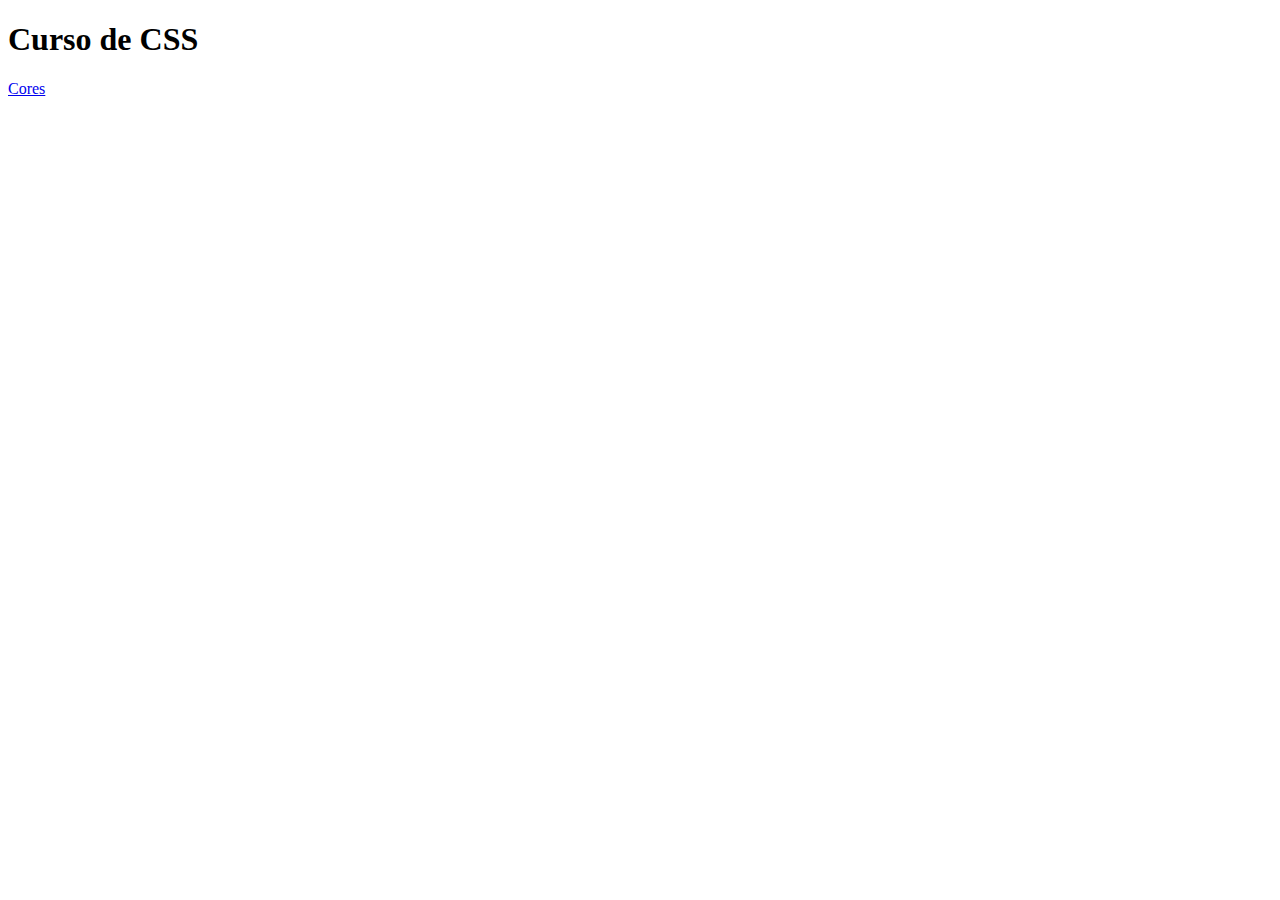
<file: index.html>
<!DOCTYPE html>
<html lang="pt-br">

<head>
    <meta charset="UTF-8">
    <meta name="viewport" content="width=device-width, initial-scale=1.0">
    <title>Document</title>
</head>

<body>
    <h1>Curso de CSS</h1>
    <a href="public/cores.html">Cores</a>



</body>

</html>
</file>
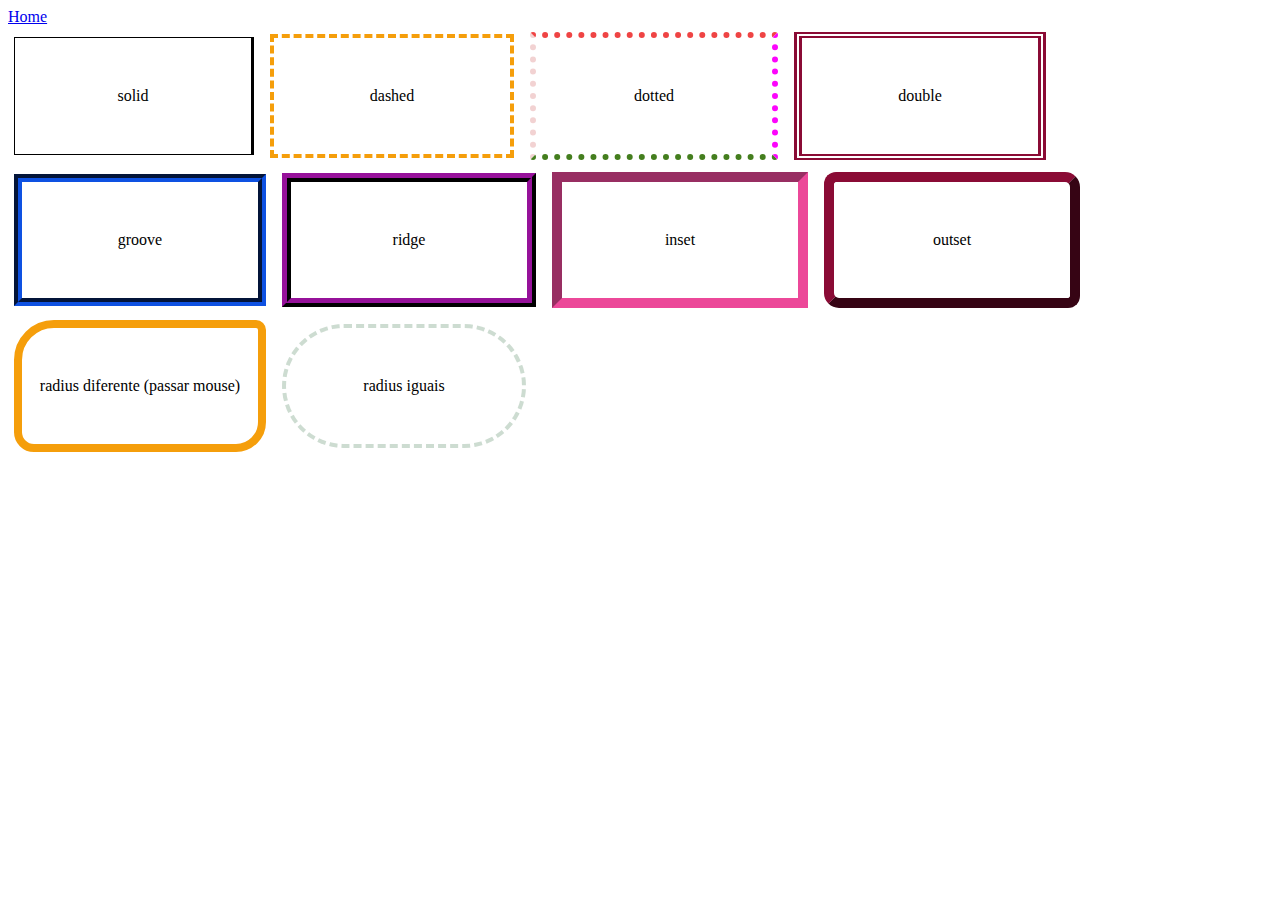
<file: public/bordas.html>
<!DOCTYPE html>
<html lang="pt-br">

<head>
    <meta charset="UTF-8">
    <meta name="viewport" content="width=device-width, initial-scale=1.0">
    <title>Bordas</title>
    <link rel="shortcut icon" href="../assets/images/favicon.ico" type="image/x-icon">
    <link rel="stylesheet" href="../assets/css/bordas.css">
</head>

<body>
    <div>
        <a href="../index.html">Home</a>
    </div>

    <div class="demonstracao borda-solid">solid</div>
    <div class="demonstracao borda-dashed">dashed</div>
    <div class="demonstracao borda-dotted">dotted</div>
    <div class="demonstracao borda-double">double</div>
    <div class="demonstracao borda-groove">groove</div>
    <div class="demonstracao borda-ridge">ridge</div>
    <div class="demonstracao borda-inset">inset</div>
    <div class="demonstracao borda-outset">outset</div>

    <div class="demonstracao borda-radius-diferente">radius diferente (passar mouse)</div>
    <div class="demonstracao borda-radius-igual">radius iguais</div>
</body>

</html>
</file>
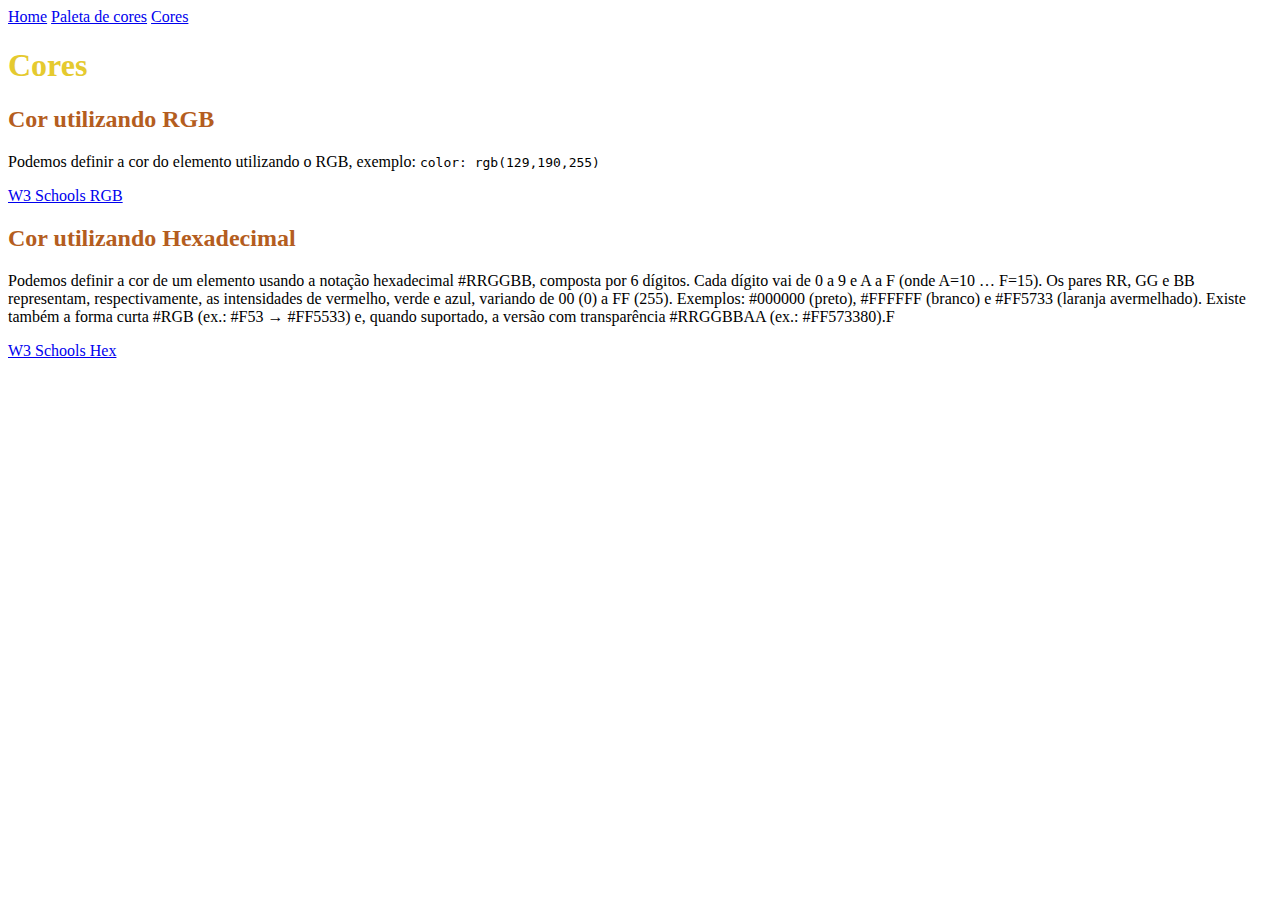
<file: public/cores.html>
<!DOCTYPE html>
<html lang="pt-br">

<head>
    <meta charset="UTF-8">
    <meta name="viewport" content="width=device-width, initial-scale=1.0">
    <title>Cores</title>
    <link rel="shortcut icon" href="../assets/images/favicon.ico" type="image/x-icon">
    <!--style não deve ficar dentro do HTML-
    Porque não colocamos o CSS dentro do HTML
    -->
    <style>
        h1 {
            color: rgb(229, 202, 47)
        }
    </style>
    <!-- styleheet -->
    <link rel="stylesheet" href="cores.css">
</head>

<body>
    <div>

        <a href="../index.html">Home</a>
        <a href="https://colorhunt.co" target="_blank">Paleta de cores</a>
        <a href="https://www.w3schools.com/W3CSS/w3css_colors.asp" target="_blank">Cores</a>

    </div>

    <h1>Cores</h1>

    <h2>Cor utilizando RGB</h2>
    <p>Podemos definir a cor do elemento utilizando o RGB, exemplo:
        <code>color: rgb(129,190,255)</code>
    </p>

    <a href="https://www.w3schools.com/css/css_colors_rgb.asp" target="_self">W3 Schools RGB</a>

    <h2>Cor utilizando Hexadecimal</h2>

    <p>Podemos definir a cor de um elemento usando a notação hexadecimal #RRGGBB, composta por 6 dígitos. Cada dígito
        vai de 0 a 9 e A a F (onde A=10 … F=15). Os pares RR, GG e BB representam, respectivamente, as intensidades de
        vermelho, verde e azul, variando de 00 (0) a FF (255). Exemplos: #000000 (preto), #FFFFFF (branco) e #FF5733
        (laranja avermelhado). Existe também a forma curta #RGB (ex.: #F53 → #FF5533) e, quando suportado, a versão com
        transparência #RRGGBBAA (ex.: #FF573380).F</p>


    <a href="https://www.w3schools.com/css/css_colors_hex.asp" target="_blank">W3 Schools Hex</a>


</body>

</html>
</file>
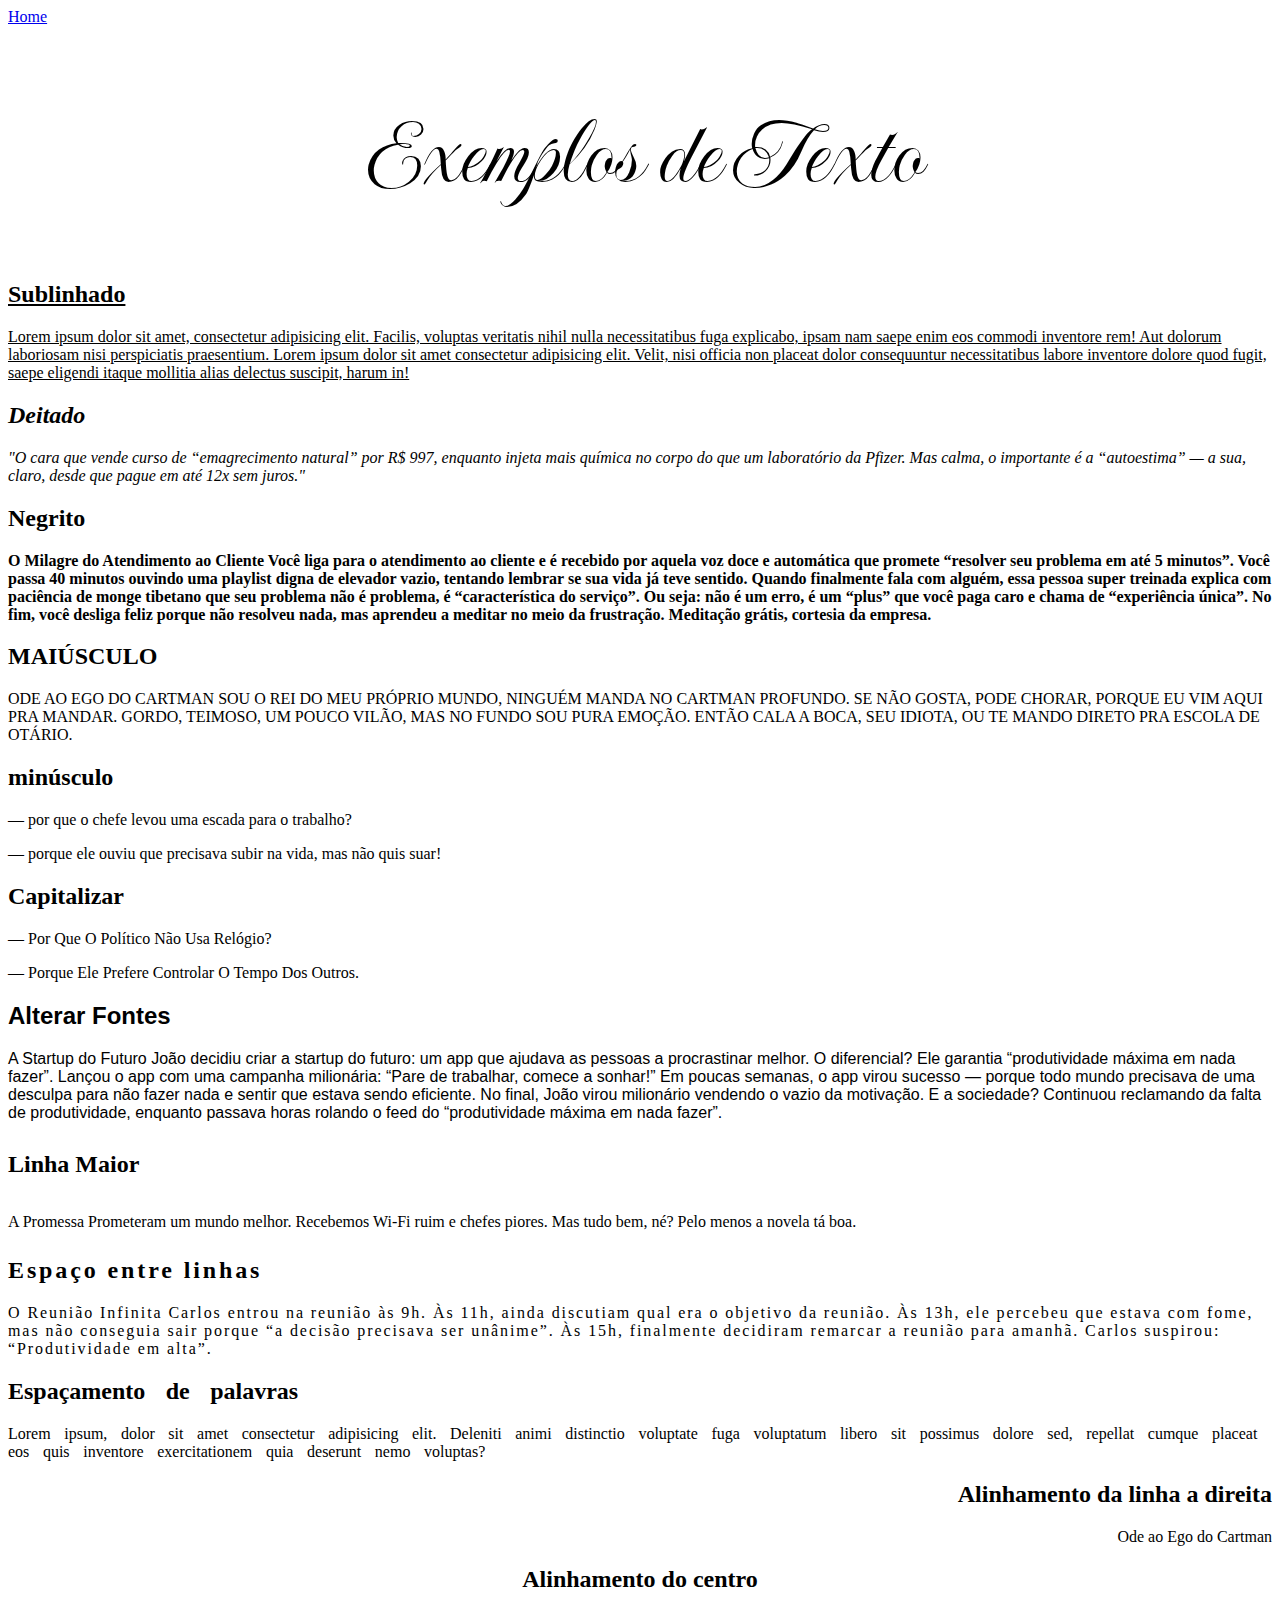
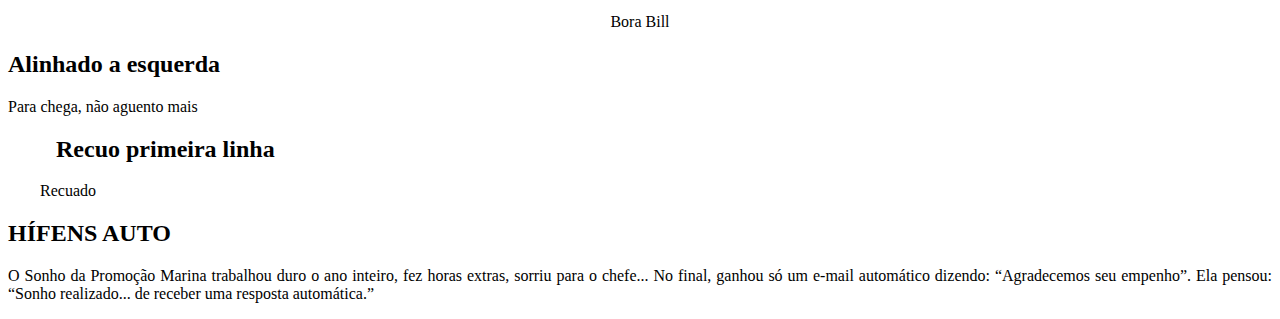
<file: public/fontes.html>
<!DOCTYPE html>
<html lang="pt-br">

<head>
    <meta charset="UTF-8">
    <meta name="viewport" content="width=device-width, initial-scale=1.0">
    <title>Fontes</title>
    <link rel="shortcut icon" href="../assets/images/favicon.ico" type="image/x-icon">
    <link rel="stylesheet" href="../assets/css/fontes.css">

    <link rel="preconnect" href="https://fonts.googleapis.com">
    <link rel="preconnect" href="https://fonts.gstatic.com" crossorigin>
    <link href="https://fonts.googleapis.com/css2?family=Imperial+Script&display=swap" rel="stylesheet">

</head>

<body>
    <div>
        <a href="../index.html">Home</a>
    </div>

    <h1 class="fonte-imperial-script">Exemplos de Texto</h1>

    <h2 class="text-decoration-underline">Sublinhado</h2>
    <p class="text-decoration-underline">Lorem ipsum dolor sit amet, consectetur adipisicing elit. Facilis, voluptas
        veritatis nihil nulla necessitatibus fuga explicabo, ipsam nam saepe enim eos commodi inventore rem! Aut dolorum
        laboriosam nisi perspiciatis praesentium. Lorem ipsum dolor sit amet consectetur adipisicing elit. Velit, nisi
        officia non placeat dolor consequuntur necessitatibus labore inventore dolore quod fugit, saepe eligendi itaque
        mollitia alias delectus suscipit, harum in! </p>

    <h2 class="italico">Deitado</h2>
    <p class="italico">"O cara que vende curso de “emagrecimento natural” por R$ 997, enquanto injeta mais química no
        corpo do que um laboratório da Pfizer.

        Mas calma, o importante é a “autoestima” — a sua, claro, desde que pague em até 12x sem juros."</p>

    <h2>Negrito</h2>
    <p class="negrito">O Milagre do Atendimento ao Cliente

        Você liga para o atendimento ao cliente e é recebido por aquela voz doce e automática que promete “resolver seu
        problema em até 5 minutos”.
        Você passa 40 minutos ouvindo uma playlist digna de elevador vazio, tentando lembrar se sua vida já teve
        sentido.
        Quando finalmente fala com alguém, essa pessoa super treinada explica com paciência de monge tibetano que seu
        problema não é problema, é “característica do serviço”.
        Ou seja: não é um erro, é um “plus” que você paga caro e chama de “experiência única”.

        No fim, você desliga feliz porque não resolveu nada, mas aprendeu a meditar no meio da frustração. Meditação
        grátis, cortesia da empresa.</p>

    <h2>MAIÚSCULO</h2>
    <p class="maiusculo">Ode ao Ego do Cartman

        Sou o rei do meu próprio mundo,
        Ninguém manda no Cartman profundo.
        Se não gosta, pode chorar,
        Porque eu vim aqui pra mandar.

        Gordo, teimoso, um pouco vilão,
        Mas no fundo sou pura emoção.
        Então cala a boca, seu idiota,
        Ou te mando direto pra escola de otário.</p>

    <div>
        <h2>minúsculo</h2>
        <p class="minusculo">— Por que o chefe levou uma escada para o trabalho?
        </p>
        <p class="minusculo">
            — Porque ele ouviu que precisava subir na vida, mas não quis suar!
        </p>

    </div>

    <div>
        <h2 class="capitalizar">capitalizar</h2>
        <p class="capitalizar">— por que o político não usa relógio?</p>
        <p class="capitalizar"> — porque ele prefere controlar o tempo dos outros.</p>
    </div>

    <h2 class="alterar-fontes">Alterar Fontes</h2>
    <p class="alterar-fontes">A Startup do Futuro

        João decidiu criar a startup do futuro: um app que ajudava as pessoas a procrastinar melhor. O diferencial? Ele
        garantia “produtividade máxima em nada fazer”.

        Lançou o app com uma campanha milionária: “Pare de trabalhar, comece a sonhar!”

        Em poucas semanas, o app virou sucesso — porque todo mundo precisava de uma desculpa para não fazer nada e
        sentir que estava sendo eficiente.

        No final, João virou milionário vendendo o vazio da motivação. E a sociedade? Continuou reclamando da falta de
        produtividade, enquanto passava horas rolando o feed do “produtividade máxima em nada fazer”.</p>

    <h2 class="linha-maior">Linha Maior</h2>
    <p class="linha-maior">A Promessa

        Prometeram um mundo melhor.
        Recebemos Wi-Fi ruim e chefes piores.
        Mas tudo bem, né? Pelo menos a novela tá boa.</p>

    <h2 class="espacamento-entre-linhas">Espaço entre linhas</h2>
    <p class="espacamento-entre-linhas">O Reunião Infinita

        Carlos entrou na reunião às 9h. Às 11h, ainda discutiam qual era o objetivo da reunião.
        Às 13h, ele percebeu que estava com fome, mas não conseguia sair porque “a decisão precisava ser unânime”.
        Às 15h, finalmente decidiram remarcar a reunião para amanhã.

        Carlos suspirou: “Produtividade em alta”.</p>

    <h2 class="espacamento-entre-palavras">Espaçamento de palavras</h2>
    <p class="espacamento-entre-palavras">Lorem ipsum, dolor sit amet consectetur adipisicing elit. Deleniti animi
        distinctio voluptate fuga voluptatum libero sit possimus dolore sed, repellat cumque placeat eos quis inventore
        exercitationem quia deserunt nemo voluptas?</p>

    <h2 class="alinhamento-direita">Alinhamento da linha a direita</h2>
    <p class="alinhamento-direita">Ode ao Ego do Cartman</p>

    <h2 class="alinhamento-centro">Alinhamento do centro</h2>
    <p class="alinhamento-centro">Bora Bill</p>

    <h2 class="alinhamento-esquerda">Alinhado a esquerda</h2>
    <p class="alinhamento-esquerda">Para chega, não aguento mais</p>

    <h2 class="paragrafo-recuo-primeira-linha">Recuo primeira linha</h2>
    <p class="paragrafo-recuo-primeira-linha">Recuado</p>

    <h2 class="paragrafo-hifenizacao-automatica">HÍFENS AUTO</h2>
    <p class="paragrafo-hifenizacao-automatica">
        O Sonho da Promoção 
        Marina trabalhou duro o ano inteiro, fez horas extras, sorriu para o chefe...
        No final, ganhou só um e-mail automático dizendo: “Agradecemos seu empenho”.
        Ela pensou: “Sonho realizado... de receber uma resposta automática.”</p>
</body>

</html>
</file>
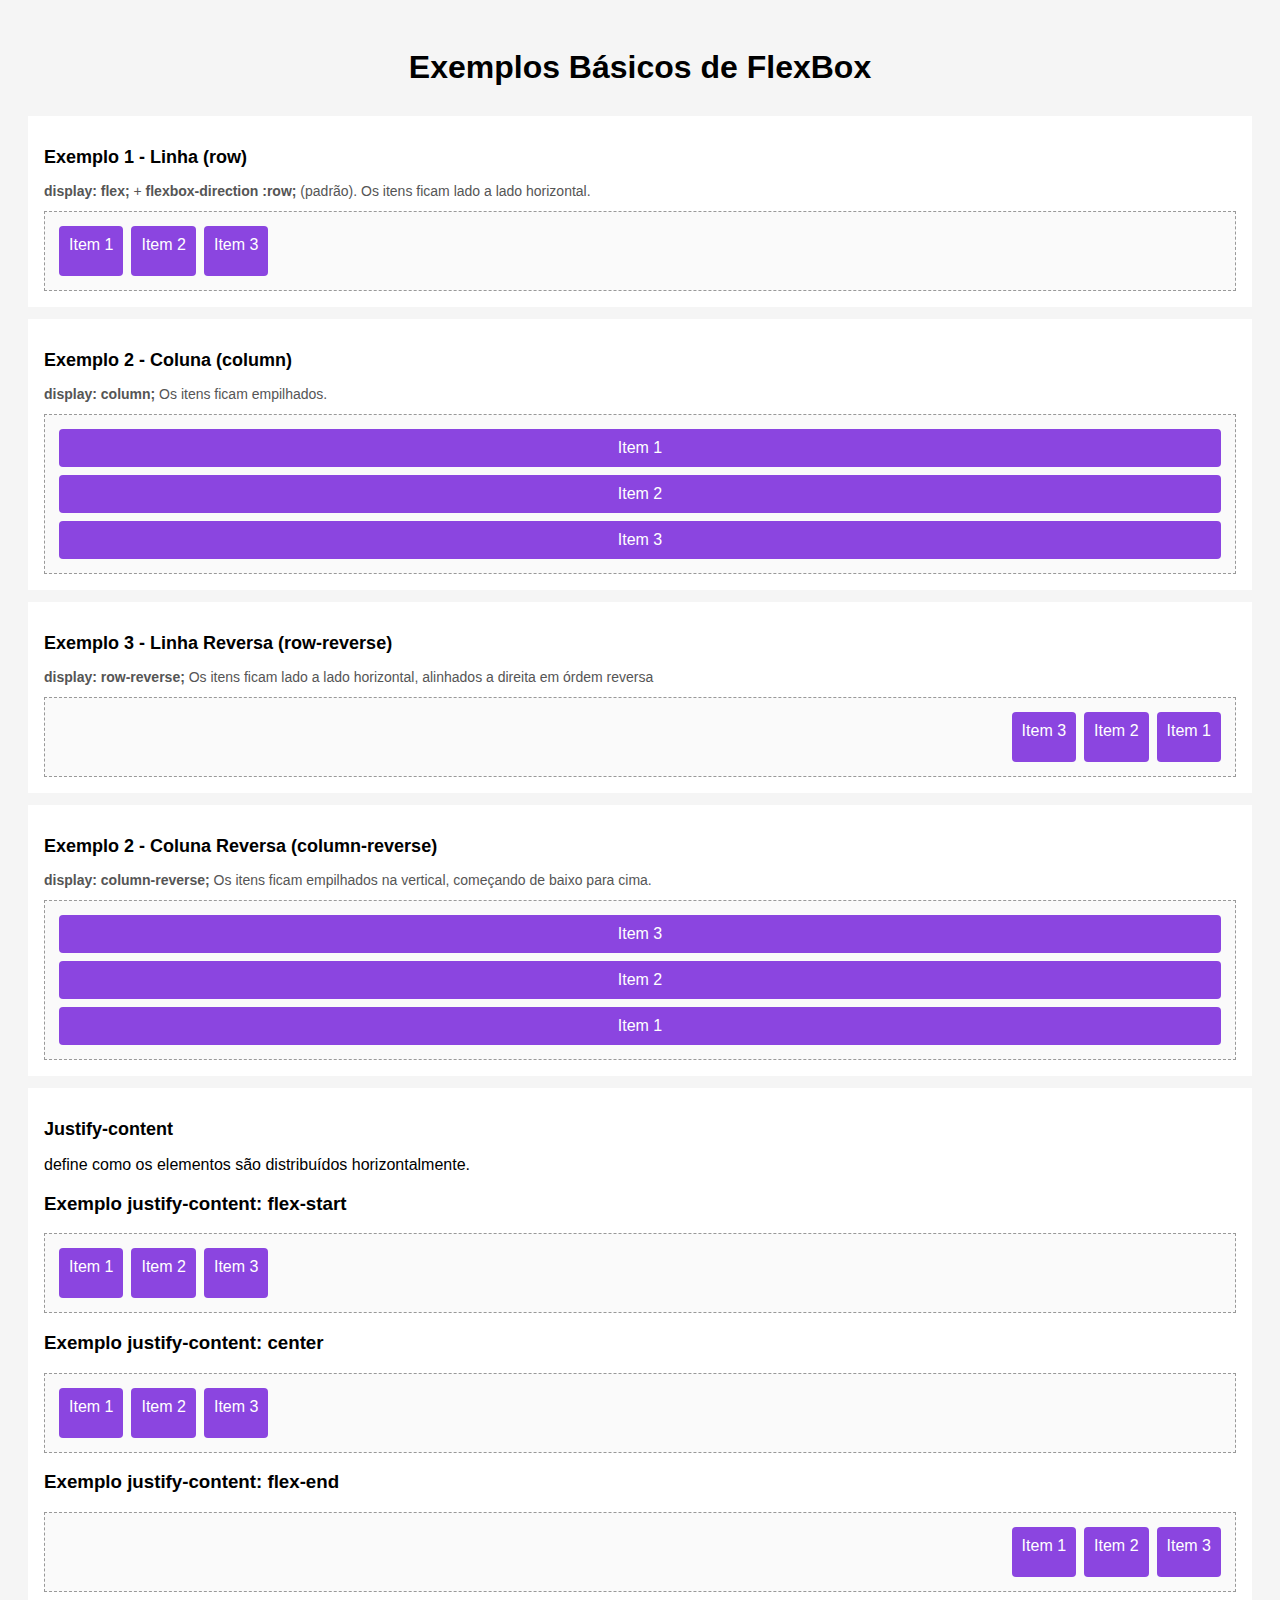
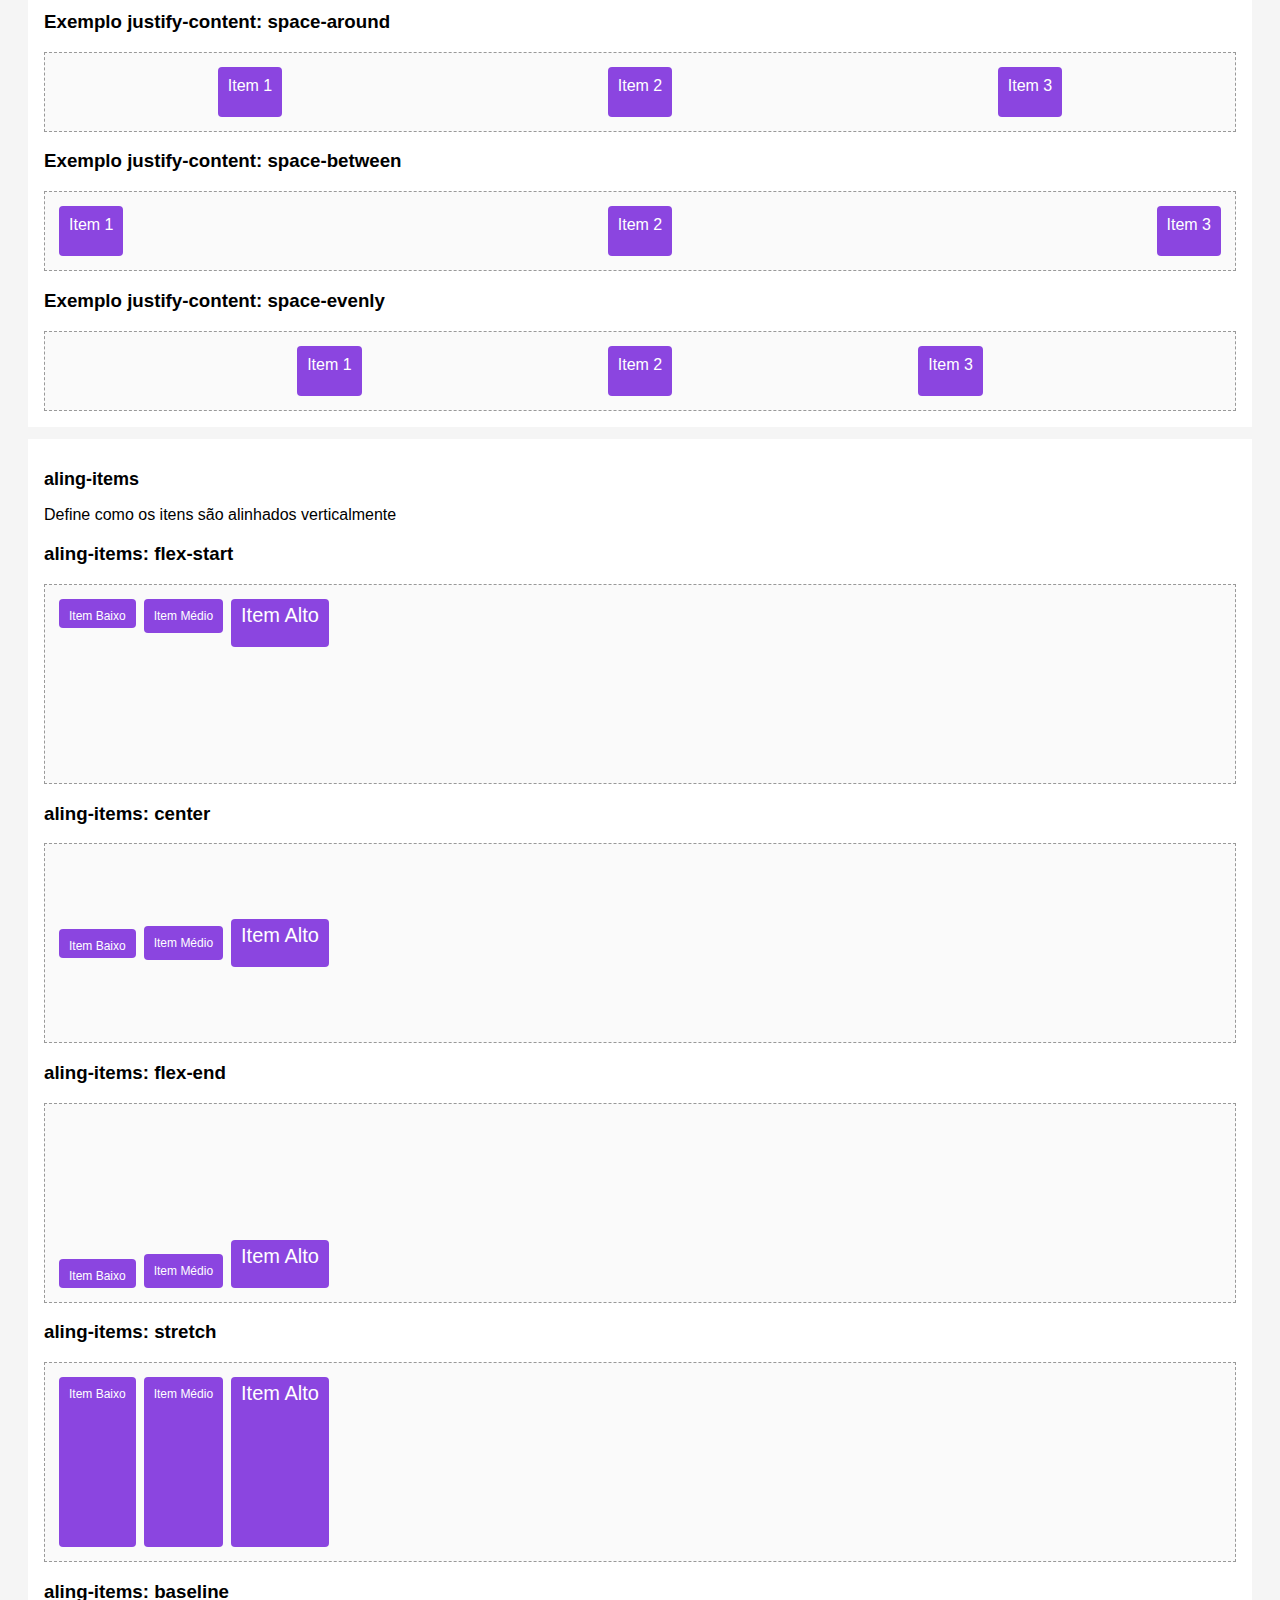
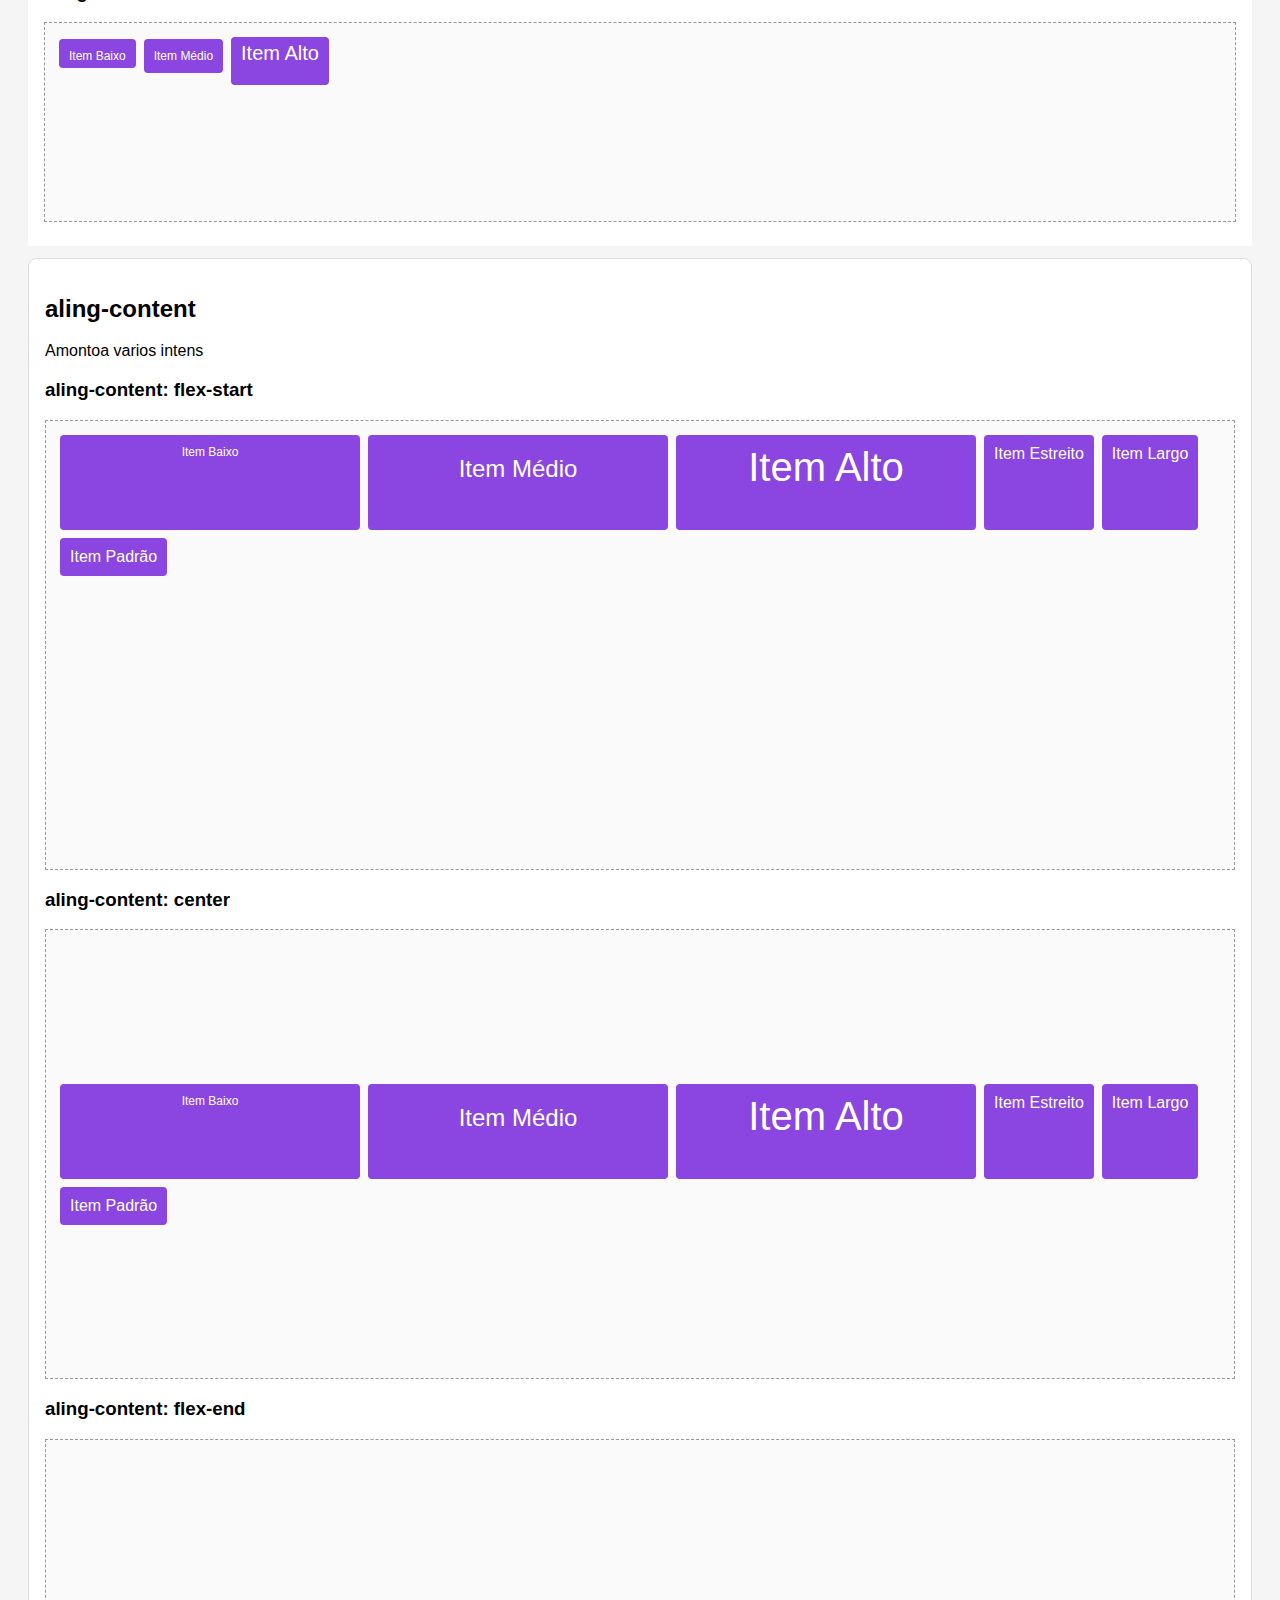
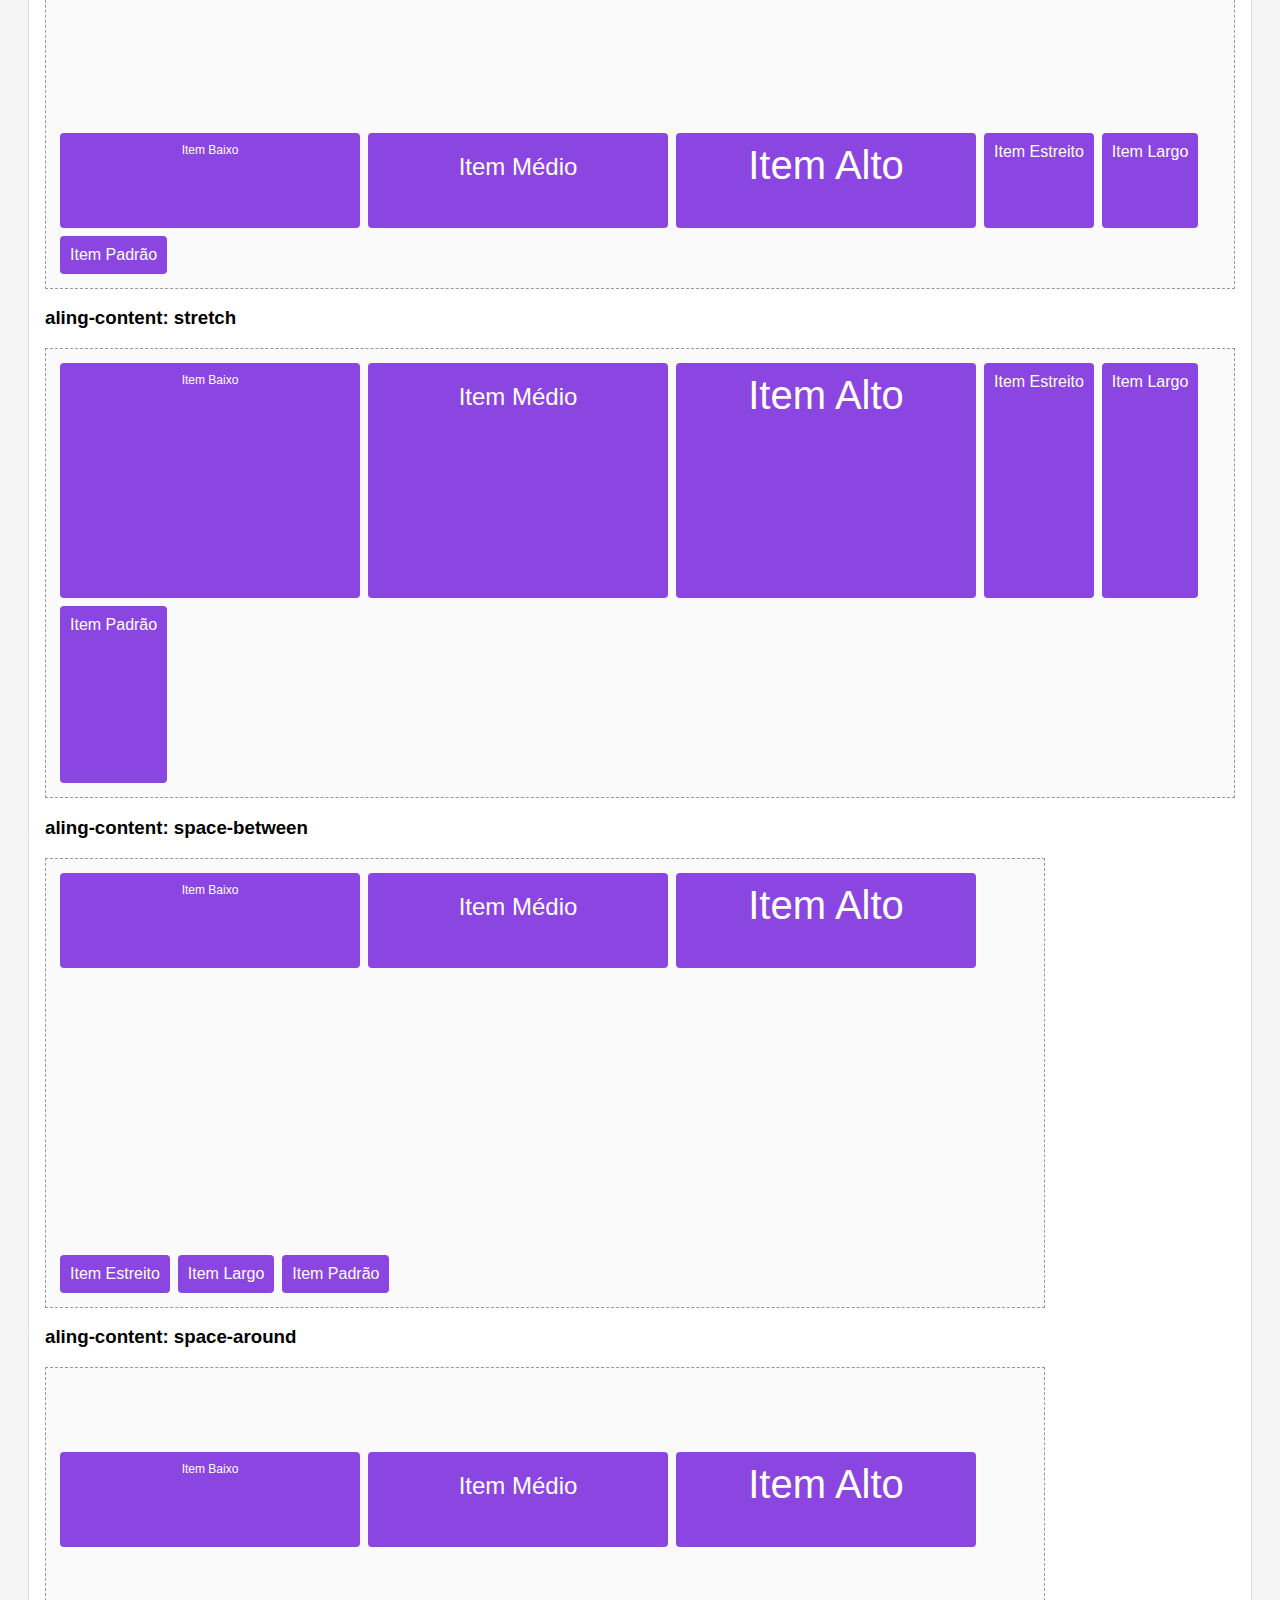
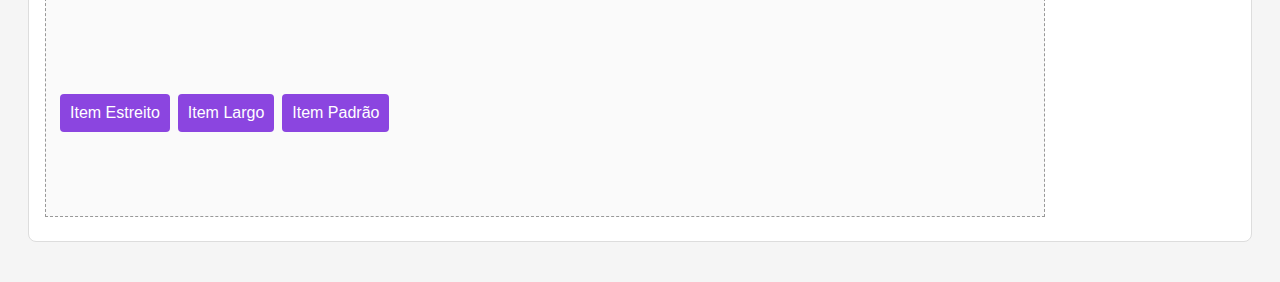
<file: public/flexbox/flexbox-direction.html>
<!DOCTYPE html>
<html lang="pt-br">

<head>
    <meta charset="UTF-8">
    <meta name="viewport" content="width=device-width, initial-scale=1.0">
    <title>FlexBox Direction</title>
    <link rel="stylesheet" href="../../assets/css/flexbox/flexbox/flexbox-direction.css">
</head>

<body>
    <h1>Exemplos Básicos de FlexBox</h1>

    <div class="section">
        <h2>Exemplo 1 - Linha (row)</h2>
        <p class="descricao">
            <strong>display: flex;</strong> + <strong>flexbox-direction :row;</strong> (padrão).
            Os itens ficam lado a lado horizontal.
        </p>
        <div class="flex-container exemplo1">
            <div class="item">Item 1</div>
            <div class="item">Item 2</div>
            <div class="item">Item 3</div>
        </div>
    </div>

    <div class="section">
        <h2>Exemplo 2 - Coluna (column)</h2>
        <p class="descricao">
            <strong>display: column;</strong>
            Os itens ficam empilhados.
        </p>
        <div class="flex-container exemplo2">
            <div class="item">Item 1</div>
            <div class="item">Item 2</div>
            <div class="item">Item 3</div>
        </div>
    </div>

    <div class="section">
        <h2>Exemplo 3 - Linha Reversa (row-reverse)</h2>
        <p class="descricao">
            <strong>display: row-reverse;</strong>
            Os itens ficam lado a lado horizontal, alinhados a direita em órdem reversa
        </p>
        <div class="flex-container exemplo3">
            <div class="item">Item 1</div>
            <div class="item">Item 2</div>
            <div class="item">Item 3</div>
        </div>
    </div>

    <div class="section">
        <h2>Exemplo 2 - Coluna Reversa (column-reverse)</h2>
        <p class="descricao">
            <strong>display: column-reverse;</strong>
            Os itens ficam empilhados na vertical, começando de baixo para cima.
        </p>
        <div class="flex-container exemplo4">
            <div class="item">Item 1</div>
            <div class="item">Item 2</div>
            <div class="item">Item 3</div>
        </div>
    </div>

    <div class="section">
        <h2>Justify-content</h2>
        <p>define como os elementos são distribuídos horizontalmente.</p>
        <h3>Exemplo justify-content: flex-start</h3>
        <div class="flex-container exemplo1 justify-content-flex-start mb-2">
            <div class="item">Item 1</div>
            <div class="item">Item 2</div>
            <div class="item">Item 3</div>
        </div>
        <h3>Exemplo justify-content: center</h3>
        <div class="flex-container exemplo1 justify-content-center">
            <div class="item">Item 1</div>
            <div class="item">Item 2</div>
            <div class="item">Item 3</div>
        </div>
        <h3>Exemplo justify-content: flex-end</h3>
        <div class="flex-container exemplo1 justify-content-flex-end">
            <div class="item">Item 1</div>
            <div class="item">Item 2</div>
            <div class="item">Item 3</div>
        </div>
        <h3>Exemplo justify-content: space-around</h3>
        <div class="flex-container exemplo1 justify-content-space-around">
            <div class="item">Item 1</div>
            <div class="item">Item 2</div>
            <div class="item">Item 3</div>
        </div>
        <h3>Exemplo justify-content: space-between</h3>
        <div class="flex-container exemplo1 justify-content-space-between">
            <div class="item">Item 1</div>
            <div class="item">Item 2</div>
            <div class="item">Item 3</div>
        </div>
        <h3>Exemplo justify-content: space-evenly</h3>
        <div class="flex-container exemplo1 justify-content-space-evenly">
            <div class="item">Item 1</div>
            <div class="item">Item 2</div>
            <div class="item">Item 3</div>
        </div>
    </div>

    <div class="section">

        <h2>aling-items</h2>
        <p>Define como os itens são alinhados verticalmente</p>

        <h3>aling-items: flex-start</h3>
        <div class="flex-container exemplo1 flex-altura aling-items-flex-start mb-2">
            <div class="item item-baixo">Item Baixo</div>
            <div class="item item-medio">Item Médio</div>
            <div class="item item-alto">Item Alto</div>
        </div>

        <h3>aling-items: center</h3>
        <div class="flex-container exemplo1 flex-altura aling-items-center mb-2">
            <div class="item item-baixo">Item Baixo</div>
            <div class="item item-medio">Item Médio</div>
            <div class="item item-alto">Item Alto</div>
        </div>

        <h3>aling-items: flex-end</h3>
        <div class="flex-container exemplo1 flex-altura aling-items-flex-end mb-2">
            <div class="item item-baixo">Item Baixo</div>
            <div class="item item-medio">Item Médio</div>
            <div class="item item-alto">Item Alto</div>
        </div>

        <h3>aling-items: stretch</h3>
        <div class="flex-container exemplo1 flex-altura aling-items-stretch mb-2">
            <div class="item item-baixo">Item Baixo</div>
            <div class="item item-medio">Item Médio</div>
            <div class="item item-alto">Item Alto</div>
        </div>

        <h3>aling-items: baseline</h3>
        <div class="flex-container exemplo1 flex-altura aling-items-baseline mb-2">
            <div class="item item-baixo">Item Baixo</div>
            <div class="item item-medio">Item Médio</div>
            <div class="item item-alto">Item Alto</div>
        </div>
    </div>

    <div class="section2">
        <h2>aling-content</h2>
        <p>Amontoa varios intens</p>
        <h3>aling-content: flex-start</h3>
        <div class="flex-container exemplo1 flex-altura2  aling-content-flex-start mb-2">
            <div class="item item-baixo2">Item Baixo</div>
            <div class="item item-medio2">Item Médio</div>
            <div class="item item-alto2">Item Alto</div>
            <div class="item item-estreito">Item Estreito</div>
            <div class="item item-largo">Item Largo</div>
            <div class="item item-padrao">Item Padrão</div>
 


        </div>
        <h3>aling-content: center</h3>
        <div class="flex-container exemplo1 flex-altura2 aling-content-center mb-2">
        <div class="item item-baixo2">Item Baixo</div>
            <div class="item item-medio2">Item Médio</div>
            <div class="item item-alto2">Item Alto</div>
            <div class="item item-estreito">Item Estreito</div>
            <div class="item item-largo">Item Largo</div>
            <div class="item item-padrao">Item Padrão</div>


        </div>

        <h3>aling-content: flex-end</h3>
        <div class="flex-container exemplo1 flex-altura2 aling-content-flex-end mb-2">
            <div class="item item-baixo2">Item Baixo</div>
            <div class="item item-medio2">Item Médio</div>
            <div class="item item-alto2">Item Alto</div>
            <div class="item item-estreito">Item Estreito</div>
            <div class="item item-largo">Item Largo</div>
            <div class="item item-padrao">Item Padrão</div>



        </div>

        <h3>aling-content: stretch</h3>
        <div class="flex-container exemplo1 flex-altura2 aling-content-stretch mb-2">
            <div class="item item-baixo2">Item Baixo</div>
            <div class="item item-medio2">Item Médio</div>
            <div class="item item-alto2">Item Alto</div>
            <div class="item item-estreito">Item Estreito</div>
            <div class="item item-largo">Item Largo</div>
            <div class="item item-padrao">Item Padrão</div>


        </div>

        <h3>aling-content: space-between</h3>
        <div class="flex-container exemplo1 flex-altura2 aling-content-space-between mb-2">
            <div class="item item-baixo2">Item Baixo</div>
            <div class="item item-medio2">Item Médio</div>
            <div class="item item-alto2">Item Alto</div>
            <div class="item item-estreito">Item Estreito</div>
            <div class="item item-largo">Item Largo</div>
            <div class="item item-padrao">Item Padrão</div>



        </div>

        <h3>aling-content: space-around</h3>
        <div class="flex-container exemplo1 flex-altura2 aling-content-space-around mb-2">
            <div class="item item-baixo2">Item Baixo</div>
            <div class="item item-medio2">Item Médio</div>
            <div class="item item-alto2">Item Alto</div>
            <div class="item item-estreito">Item Estreito</div>
            <div class="item item-largo">Item Largo</div>
            <div class="item item-padrao">Item Padrão</div>


        </div>
    </div>

</body>

</html>
</file>
<file: assets/css/bordas.css>
.demonstracao {
    display: inline-flex;
    align-items: center;
    justify-content: center;
    min-width: 220px;
    height: 100px;
    margin: 6px;
    padding: 8px;
}

/*
 Top => parte de cima
right => direita
bottom => parte de baixo
left => esquerda
 */

.borda-solid {

    border-top-style: solid;
    border-top-color: #000;
    border-top-width: 1px;

    border-right-style: solid;
    border-right-color: #000;
    border-top-width: 1px;

    border-bottom-style: solid;
    border-bottom-color: #000;
    border-bottom-width: 1px;

    border-left-style: solid;
    border-left-color: #000;
    border-left-width: 1px;

}

.borda-dashed {
    /* Shorthand */

    border-top: 4px dashed #f59e0b;
    border-right: 4px dashed #f59e0b;
    border-bottom: 4px dashed #f59e0b;
    border-left: 4px dashed #f59e0b;

}

.borda-dotted {
    /* cima, direita,baixo e esquerda */
    border-width: 6px 6px 6px 6px;
    border-style: dotted dotted dotted dotted;
    border-color: #ef4444 #fc05fc #447e1e #be1e1e33;

}

.borda-double {
    /* cima/baixo(6px), direita/esquerda (8px) */
    /*todos os lados. Cima, baixo, direita, esquerda*/

    border-width: 6px 8px;
    border-color: #8a0b35;
    border-style: double;
}

.borda-groove {
    /* Cima, direita, baixo e esquerda */
    border: 8px #09338d groove;
}

.borda-ridge {
    border: 9px #440846 ridge;

}

.borda-inset {
    border: 10px #ec4899 inset;
}


.borda-outset {
    border: 10px #8a0b35 outset;
    border-radius: 12px 15px;
}

.borda-radius-diferente {
    border: 8px #f59e0b solid;
    border-top-right-radius: 10px;
    border-bottom-left-radius: 20px;
    border-bottom-right-radius: 30px;
    border-top-left-radius: 40px;
}

/* HOVER é utilizado para fazer com que muda a tonalidade ao passar com o mouse */
.borda-radius-diferente:hover {
    border-color: #f703ff;
    cursor: pointer;
}

.borda-radius-igual {
    border: 4px #05501c33 dashed;
    border-radius: 100px;
}
</file>
<file: public/cores.css>
h2{

    /* 
        Definir a cor do texto utilizando rgb (red, green, blue)
        R=> 0..255
        G=>0.. 255
        B=>0.
    */
    color: rgb(180, 93, 32);
}
</file>
<file: assets/css/fontes.css>
.fonte-imperial-script {
    font-family: "Imperial Script", cursive;
    font-weight: 400;
    font-style: normal;
    text-align: center;
    font-size: 100px;
}

.text-decoration-underline {
    text-decoration: underline;
}

.italico {
    font-style: italic;
}

.negrito {
    font-weight: bold;
}

.maiusculo {
    text-transform: uppercase; 
}

.minusculo {
    text-transform: lowercase;
}

.capitalizar {
    text-transform: capitalize;
}
.alterar-fontes{
    font-family: Arial, Helvetica, sans-serif;
}

.linha-maior{
    line-height: 1.9;
}

.espacamento-entre-linhas{
    letter-spacing: 0.12em;
}

.espacamento-entre-palavras{
    word-spacing: 0.6em;
}

.alinhamento-direita{text-align: right;}
.alinhamento-centro{text-align: center;}
.alinhamento-esquerda{text-align: left;}
.paragrafo-recuo-primeira-linha{
    text-indent: 2em;
}

.paragrafo-hifenizacao-automatica{
    hyphens: auto;
    text-align: justify;
}
</file>
<file: assets/css/flexbox/flexbox/flexbox-direction.css>
:root{
    --section-background-color: #fff;
    --section-border-color: #ddd;
    --item-background-color: #8b45e0;
    --body-background-colo: #f5f5f5;
    --item-colo: #fff;
    --flex-container-border-color: #999;
    --flex-container-background-color: #fafafa;




}

* {
    box-sizing: border-box;
}

body {
    font-family: Arial, Helvetica, sans-serif;
    * margin: 0;
    padding: 20px;
    background-color: var(--body-background-colo) 
}

h1 {
    text-align: center;
    margin-bottom: 30px;
}

.section {
    background-color: #fff;
    border: var(--section-border-color)
    border-radius: 8px;
    padding: 16px;
    margin-bottom: 12px;
    
}

.section h2 {x  
    margin-top: 0;
    font-size: 18px;
}

.descricao {
    font-size: 14px;
    color: #555;
    margin-bottom: 12px;
}

.item {
    background-color: #8b45e0;
    color: #fff;
    padding: 10px;
    margin: 4px;
    border-radius: 4px;
    text-align: center;
}

.flex-container {
    display: flex;
    border: 1px dashed #999;
    padding: 10px;
    min-height: 80px;
    background-color: #fafafa;
}

.exemplo1 {
    flex-direction: row;
}

.exemplo2 {
    flex-direction: column;
}

.exemplo3 {
    flex-direction: row-reverse;
}

.exemplo4 {
    flex-direction: column-reverse;
}

.justify-content-flex-start{
    justify-content: flex-start;
}

.justify-content-flex-end{
    justify-content: end;
}

.justify-content-space-around{
    justify-content: space-around;
}
.justify-content-space-between{
    justify-content: space-between;
}
.justify-content-space-evenly{
    justify-content: space-evenly;
}

.mb-2{
    margin-bottom: 8px;
}

.flex-altura{
    min-height: 200px;
}

.item-baixo{
    font-size: 12px;
    padding-top: 10px;
    padding-bottom: 5px;
}

.item-medio{
    font-size: 12px;
    padding: 10px;
}

.item-alto{
    font-size: 20px;
    padding-top: 5px;
    padding-bottom: 20px;
}

.aling-items-flex-start{
    align-items: flex-start;
}


.aling-items-center{
    align-items: center;
}

.aling-items-flex-end{
    align-items: flex-end;
}

.aling-items-stretch{
    align-items: stretch;
}

.aling-items-baseline{
    align-items: baseline;
}

.section2 {
    background-color: #fff;
    border: 1px solid #ddd;
    border-radius: 8px;
    padding: 16px;
    margin-bottom: 12px;
}

.flex-altura2{
    flex-wrap: wrap;
    height: 450px;
}

.aling-content-flex-start{
    align-content: flex-start;
    flex-wrap: wrap;
}

.aling-content-center{
    align-content: center;
    flex-wrap: wrap;
}
.aling-content-flex-end{
    align-content: end;
    flex-wrap: wrap;
}
.aling-content-stretch{
    align-content: stretch;
    flex-wrap: wrap;
}
.aling-content-space-between{
    align-content: space-between;
    flex-wrap: wrap;
    width: 1000px;
}
.aling-content-space-around{
    align-content: space-around;
    flex-wrap: wrap;
width: 1000px;
}

.item-baixo2{
    font-size: 12px;
    padding-top: 10px;
    padding-bottom: 10px;
    width: 300px;
}

.item-medio2{
    font-size: 24px;
    padding: 20px;
     width: 300px;
}

.item-alto2{
    font-size: 40px;
    padding-top: 10px;
    padding-bottom: 40px;
     width: 300px;
}
</file>
